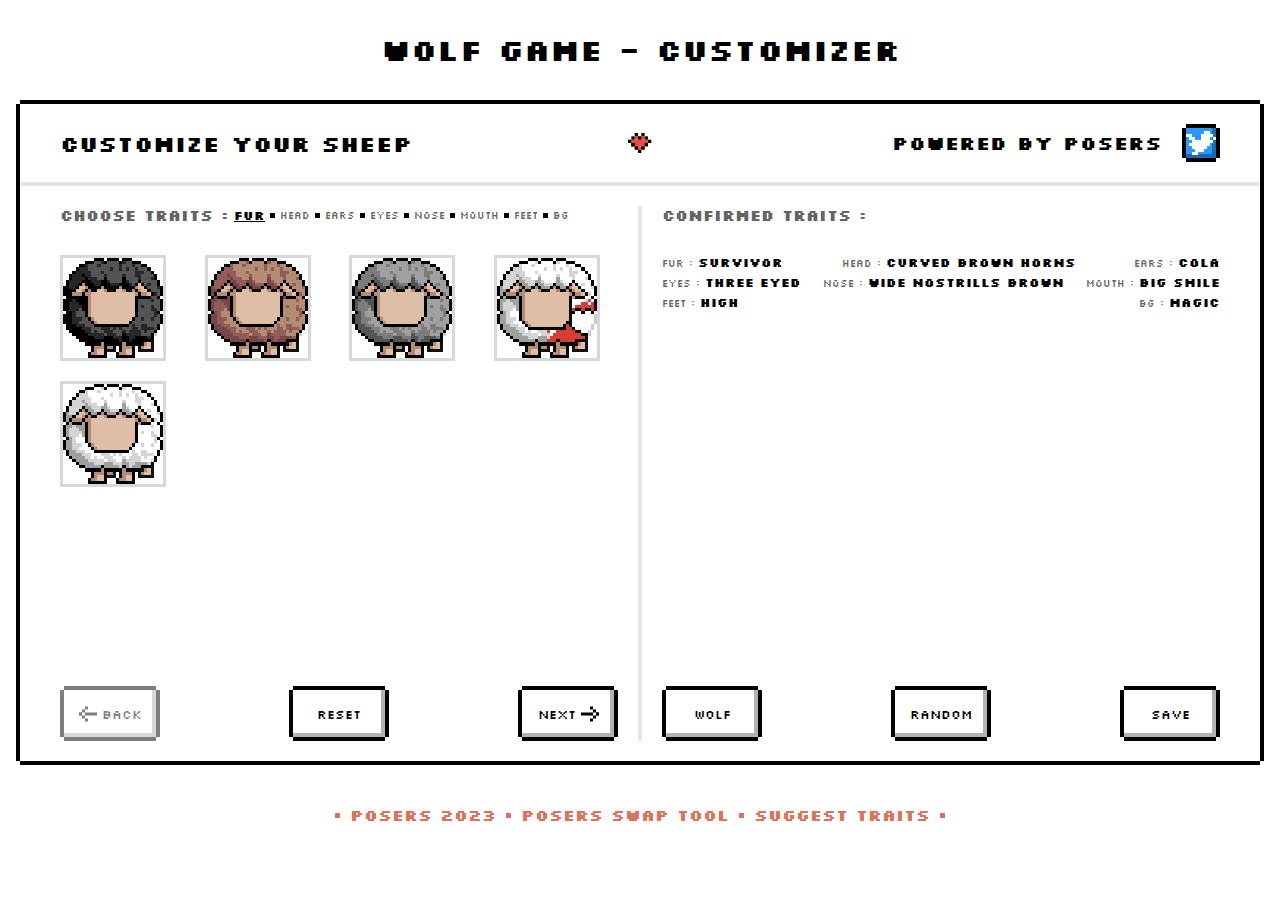
<file: public_html/index.html>
<!DOCTYPE html>
<html lang="en">
<head>
    <meta property="og:title" content="Wolf Game Customizer">
    <meta property="og:description" content="Wolf Game community customizer! No web3 - safe and free tool.">
    <meta property="og:image" content="assets/images/layout/banner.jpg">
    <meta property="og:url" content="wgcustomizer.app">
    <meta charset="UTF-8">
    <meta name="viewport" content="width=device-width, initial-scale=1">
    <title>Wolf Game - Customizer</title>
    <link rel="stylesheet" type="text/css" href="assets/css/style.css">
    <link rel="shortcut icon" type="image/x-icon" href="assets/images/layout/siteIcon.png">
</head>
<body>
<!-- Yandex.Metrika counter -->
<script type="text/javascript">
    (function (m, e, t, r, i, k, a) {
        m[i] = m[i] || function () {
            (m[i].a = m[i].a || []).push(arguments)
        };
        m[i].l = 1 * new Date();
        for (var j = 0; j < document.scripts.length; j++) {
            if (document.scripts[j].src === r) {
                return;
            }
        }
        k = e.createElement(t), a = e.getElementsByTagName(t)[0], k.async = 1, k.src = r, a.parentNode.insertBefore(k, a)
    })
    (window, document, "script", "https://mc.yandex.ru/metrika/tag.js", "ym");

    ym(92455924, "init", {
        clickmap: true,
        trackLinks: true,
        accurateTrackBounce: true
    });
</script>
<noscript>
    <div><img src="https://mc.yandex.ru/watch/92455924" style="position:absolute; left:-9999px;" alt=""/></div>
</noscript>
<!-- /Yandex.Metrika counter -->
<header>
    <h1>Wolf Game - Customizer</h1>
</header>
<main>
    <div class="section">
        <div class="container" id="title">
            <h3 class="sub-title-2" id="sub-title-2">Customize your character</h3>
            <img class="sub-title-2 heart" src="assets/images/layout/heart.svg" alt="heart">
            <h3 class="sub-title-1" id="sub-title-1">Powered by Posers <span class="tw"><a
                    href="https://twitter.com/PoSers_NFT" target="_blank"><img class="twitter"
                                                                               src="assets/images/layout/twitter.svg"
                                                                               alt=""></a></span></h3>

        </div>
    </div>
    <div class="section">
        <div class="container">
            <div id="left-sub-section">
                <div id="customizer">
                </div>
                <div class="controls">
                    <button id="back-button"><img src="assets/images/layout/arrow-left.svg" alt="l">Back</button>
                    <button id="reset-button">Reset</button>
                    <button id="next-button">Next<img src="assets/images/layout/arrow-right.svg" alt="r"></button>
                </div>
            </div>
            <div id="right-sub-section">
                <div id="preview">
                    <h3>CONFIRMED TRAITS : </h3>
                    <div id="confirmed-traits"></div>
                    <div class="canvas">
                        <canvas id="render-canvas" width="250" height="250"></canvas>
                    </div>
                </div>
                <div class="controls">
                    <select id="typeSelector">
                        <option value="sheep">Sheep</option>
                        <option value="wolf">Wolf</option>
                    </select>
                    <button id="sheep-button">Sheep</button>
                    <button id="wolf-button">Wolf</button>
                    <button id="random-button">Random</button>
                    <button id="save-button">Save</button>
                </div>
            </div>
        </div>
    </div>
    <div id="info-window" class="hidden">
        <div id="info-message">
            You don't have any selected traits yet.
        </div>
        <div id="info-buttons">
            <button id="ok-button">Ok</button>
        </div>
    </div>
    <div id="warning-window" class="hidden">
        <div id="warning-message">
            Are you sure you want to reset?
        </div>
        <div id="warning-buttons">
            <button id="yes-button">Yes</button>
            <button id="no-button">No</button>
        </div>
    </div>
</main>
<div class="footer">
    <div class="square"></div>
    <a href="https://posers.app/" target="_blank"><span class="pos">posers 2023</span></a>
    <div class="square"></div>
    <a href="https://posers.app/swap/private" target="_blank"><span class="pos">posers swap tool</span></a>
    <div class="square"></div>
    <a href="https://discord.com/invite/6DN9Vu6TPQ" target="_blank"><span class="pos">suggest traits</span></a>
    <div class="square"></div>
</div>
<script src="assets/js/script.js"></script>
</body>
</html>
</file>
<file: public_html/assets/css/style.css>
@import url('https://fonts.googleapis.com/css2?family=Silkscreen:wght@400;700&display=swap');

/*!*@font-face {*!*/
/*!*    font-family: 'Silkscreen', cursive;*!*/
/*!*    src: url('../fonts/Silkscreen-Regular.ttf');*!*/
/*!*}*!*/

* {
    /*background-color: rgba(90, 140, 199, 0.15) !important;*/
    margin: 0;
    padding: 0;
    text-decoration: none;
    font-family: Silkscreen, Arial, Helvetica, sans-serif;
    color: #000
}

html {
    scroll-behavior: smooth;
}

h1 {
    font-weight: 700;
    font-size: min(20vw, 30px);
    line-height: 115%;
}

header {
    position: relative;
    display: flex;
    flex-direction: row;
    justify-content: center;
    align-items: center;
    width: 100%;
    height: 100px;
    top: 0;
    left: 0;
    line-height: 1;
    text-align: center;
    flex: 0 0 auto;
    z-index: 5;
    font-weight: 700;
    font-size: 1.5rem;
}

body {
    display: flex;
    flex-direction: column;
    justify-content: flex-start;
    align-items: center;
    /*min-height: 100vh;*/
    animation-duration: 1.5s;
    animation-name: slidetop;
    margin: 0 20px 20px 20px;

}

main {
    display: flex;
    flex-direction: column;
    align-items: center;
    justify-content: flex-start;
    width: 100%;
    height: 100%;
    max-width: 1280px;
    border: solid 4px black;
    border-image-source: url(../images/layout/border.svg);
    border-image-outset: 0;
    border-image-width: 1;
    border-image-slice: 2;
}

button {
    display: flex;
    justify-content: center;
    align-items: center;
    width: 100px;
    gap: 5px;
    padding: 15px 20px;
    cursor: pointer;
    box-shadow: inset -4px -4px #0000004d;
    border: solid 4px black;
    border-image-source: url(../images/layout/border.svg);
    border-image-outset: 0;
    border-image-width: 1;
    border-image-slice: 2;
    background-color: white;
}

/*set button inactive*/
button:disabled {
    opacity: 0.5;
    cursor: not-allowed;
}

button:active {
    box-shadow: inset 8px 8px #0000004d !important;
}

button:disabled:hover {
    box-shadow: inset -4px -4px #0000004d;
    background-color: white;
}

button:hover {
    box-shadow: inset -8px -8px #0000004d;
    --tw-bg-opacity: 1;
    background-color: rgb(225 225 225 / var(--tw-bg-opacity));
}

.section {
    display: flex;
    justify-content: center;
    align-items: center;
    width: 100%;
}

#title {
    border-bottom: rgba(0, 0, 0, 0.1) 4px solid;
    border-image-outset: 2;
    border-image-width: 1;
    border-image-slice: 2;
}

.container {
    display: flex;
    justify-content: space-between;
    align-items: center;
    height: 100%;
    width: 100%;
    max-width: 1280px;
    margin: 0 auto;
    padding: 20px 20px;
}

@keyframes slidetop {
    from {
        opacity: 0;
    }

    to {
        opacity: 1;
    }
}

#left-sub-section, #right-sub-section {
    display: flex;
    flex-direction: column;
    width: 50%;
    height: 100%;
    gap: 30px;
    padding: 0 20px;
}

#sub-title-2, #sub-title-1 {
    padding: 0 20px;
    width: 40%;
}

.heart {
    width: 20%;
    height: 20px;
}

#left-sub-section {
    border-right: rgba(0, 0, 0, 0.1) 4px solid;
    border-image-outset: 2;
    border-image-width: 1;
    border-image-slice: 2;
}

#customizer, #preview {
    display: flex;
    flex-direction: column;
    height: max(400px, 50vh);
    max-height: 1000px;
    width: 100%;
}

#customizer h3, #preview h3 {
    font-size: min(20vw, 15px);
    font-weight: 800;
    margin: 0 !important;
    padding-bottom: 30px;
    color: #646464;
}

.asset-list {
    overflow: auto;
    display: grid;
    justify-content: space-evenly;
    align-items: start;
    grid-template-columns: repeat(4, 1fr);
    grid-gap: 20px;

    -webkit-animation-duration: 1s;
    -moz-animation-duration: 1s;
    animation-duration: 1s;

    -webkit-animation-name: slidetop;
    -moz-animation-name: slidetop;
    animation-name: slidetop;
}

.asset-list img {
    width: 100%;
    height: auto;
    max-width: 100px;
    min-width: 100px;
    object-fit: cover;
    padding: 0;
    image-rendering: pixelated;
    background-size: cover;
    background-position: center;
}

div .asset-list {
    image-rendering: pixelated;
}

.controls {
    display: flex;
    flex-direction: row;
    justify-content: space-between;
    height: 100%;
}

#typeSelector {
    display: none;
}

#preview {
    justify-content: center;
    /*align-items: center;*/
}

#confirmed-traits {
    flex-wrap: wrap;
    display: flex;
    justify-content: space-between;
    align-items: center;
    width: 100%;
    height: auto;
    min-height: 80px;
    max-height: 100px;
    align-content: flex-start;
    gap: 5px;
}

h4 {
    color: #646464;
    font-size: 10px;
    font-weight: 400;
}

.trait {
    animation-duration: 0.5s;
    animation-name: slidetop;
}

.canvas {
    display: flex;
    justify-content: center;
    align-items: center;
    width: 100%;
    height: 100%;
}

.asset-list img {
    cursor: pointer;
    border: 3px solid rgb(216, 216, 216);
    image-rendering: pixelated;
}

.asset-list img:hover {
    border-color: rgb(158 202 88);
}

#render-canvas {
    min-height: 150px;
    min-width: 150px;
    max-height: 250px;
    max-width: 250px;
    width: 100%;
    height: 100%;
    image-rendering: pixelated;
    background-size: cover;
    background-position: center;
}

#warning-window {
    position: fixed;
    top: 50%;
    left: 50%;
    transform: translate(-50%, -50%);
    padding: 30px;
    text-align: center;
    background-color: #d8755c;
    box-shadow: 26px 0 0 -16px #d35f41, -26px 0 0 -16px #d35f41;
    color: #77250f;
    animation-duration: 0.5s;
    animation-name: slidetop;
}

#warning-message {
    font-size: 20px;
    margin-bottom: 20px;
    color: #77250f;
    font-weight: 800;
}

#warning-buttons {
    display: flex;
    justify-content: center;
    gap: 30px !important;
}

#warning-buttons button {
    color: #77250F;
    font-size: 16px;
    font-weight: 800;
    cursor: pointer;
    box-shadow: none !important;
    border: none;
    background-color: transparent;
}

#warning-buttons button:hover {
    text-decoration: #77250f underline;
}

#info-window {
    position: fixed;
    top: 50%;
    left: 50%;
    transform: translate(-50%, -50%);
    padding: 30px;
    text-align: center;
    background-color: #f1d64e;
    box-shadow: 26px 0 0 -16px #dabf36, -26px 0 0 -16px #dabf36;
    color: #574900;
    animation-duration: 0.5s;
    animation-name: slidetop;
}

#info-message {
    font-size: 20px;
    margin-bottom: 20px;
    color: #574900;
    font-weight: 800;
}

.asset {
    font-weight: 700;
    font-size: 12px;
    color: #000000;
}

#info-buttons {
    display: flex;
    justify-content: center;
    gap: 30px !important;
}

#info-buttons button {
    color: #574900;
    font-size: 16px;
    font-weight: 800;
    cursor: pointer;
    box-shadow: none !important;
    border: none;
    background-color: transparent;
}

#info-buttons button:hover {
    text-decoration: #574900 underline;
}

.hidden {
    display: none;
}

.footer {
    display: flex;
    justify-content: center;
    align-items: center;
    text-align: center;
    width: 100%;
    height: 100px;
    font-size: 12px;
    font-weight: 800;
    text-align: center;
}

.pos {
    font-weight: 800;
    font-size: 16px;
    color: #d8755c;
}

.pos:hover {
    text-decoration: #d8755c underline;
}

.square {
    display: flex;
    justify-content: center;
    align-items: center;
    width: 5px;
    height: 5px;
    background-color: #d8755c;
    margin: 0 10px;
}

.cube {
    display: flex;
    width: 5px;
    height: 5px;
    background-color: #000000;
}

.chtr {
    display: flex;
    align-items: center;
    margin: 0 10px;
}

.qw {
    font-size: 10px;
    font-weight: 400;
    color: #646464;
    padding: 0 5px;
    cursor: pointer;
}

.cur {
    font-weight: 800;
    font-size: 12px;
    color: #000000;
    text-decoration: #000000 underline;
    cursor: default;
}


.twitter {
    width: 30px;
    height: 30px;
    background-color: #2c97ff;
    box-shadow: inset -4px -4px #0000004d;
}

.twitter:hover {
    box-shadow: inset -8px -8px #0000004d;
}


.tw {
    /*background-color: #0384FF;*/
    width: 30px;
    height: 30px;
    display: flex;
    border: solid 4px black;
    border-image-source: url(../images/layout/border.svg);
    border-image-outset: 0;
    border-image-width: 1;
    border-image-slice: 2;
}

.sub-title-1 {
    display: flex;
    justify-content: flex-end;
    align-items: center;
    gap: 20px;
}

@media (max-width: 1000px) {

    html {
        scroll-behavior: auto;
    }

    h1 {
        font-weight: 700;
        font-size: 20px;
        line-height: 115%;
    }

    header {
        position: relative;
        display: flex;
        flex-direction: row;
        justify-content: center;
        align-items: center;
        width: 100%;
        height: 50px;
        top: 0;
        left: 0;
        line-height: 1;
        text-align: center;
        flex: 0 0 auto;
        z-index: 5;
        font-weight: 700;
        font-size: 1.5rem;
        padding: 10px;
    }

    main {
        margin: 0;
        width: 90%;
        height: auto;
    }


    #confirmed-traits, .heart, .sub-title-2 {
        display: none;
    }

    .canvas, canvas {
        width: 80%;
        height: auto;

    }

    .container {
        flex-direction: column !important;
    }

    #left-sub-section, #right-sub-section {
        width: 100%;
        height: 100%;
        gap: 30px;
        padding: 0 20px;
    }

    .asset-list img {
        max-width: 150px;
        min-width: 150px;
    }

    h3 {
        text-align: center;
        font-size: min(20vw, 15px);
    }

    button {
        font-size: min(20vw, 10px);
        width: 67px;
        gap: 5px;
        padding: 10px 4px;
    }


    button img {
        width: 10px;
        height: 10px;
    }

    #preview {
        justify-content: center;
        align-items: center;
        min-height: 100%;
        padding: 30px 0;
    }

    #left-sub-section {
        border-right: none;
        padding: 20px 0;
        border-bottom: rgba(0, 0, 0, 0.1) 4px solid;
        border-image-outset: 2;
        border-image-width: 1;
        border-image-slice: 2;
    }

    main {
        width: 90%;
        height: auto;
    }

    #left-sub-section, #right-sub-section {
        width: 100%;
    }

    #customizer h3, #preview h3 {
        font-size: min(16vw, 12px);
    }

    /*#render-canvas {*/
    /*    min-height: 100px;*/
    /*    min-width: 100px;*/
    /*    max-height: 200px;*/
    /*    max-width: 200px;*/
    /*}*/
    .chtr, #preview h3 {
        display: none;
    }

    #preview {
        height: min(200px, 50vh);
    }

    .canvas, canvas {
        width: 75%;
        height: auto;
    }

    .asset-list img {
        max-width: 100px;
        min-width: 100px;
    }

    #customizer h3, #preview h3 {
        font-size: min(10vw, 10px);
    }

    #warning-window, #info-window, .footer {
        padding: 10px;
    }

    #sub-title-2, #sub-title-1 {
        width: 100%;
    }

    .footer {
        height: 50px;
    }

    .sub-title-1 {
        justify-content: center;
    }

}

@media (max-width: 700px) {
    .asset-list {
        grid-template-columns: repeat(3, 1fr);
    }
}


@media (max-width: 500px) {
    .asset-list {
        grid-template-columns: 2fr 1fr;
    }

    .footer {
        height: 100px;
        flex-direction: column;
        gap: 5px;
    }

    .square {
        display: none;
    }
}

@media (max-width: 350px) {
    .asset-list {
        grid-template-columns: 106px;

    }
}
</file>
